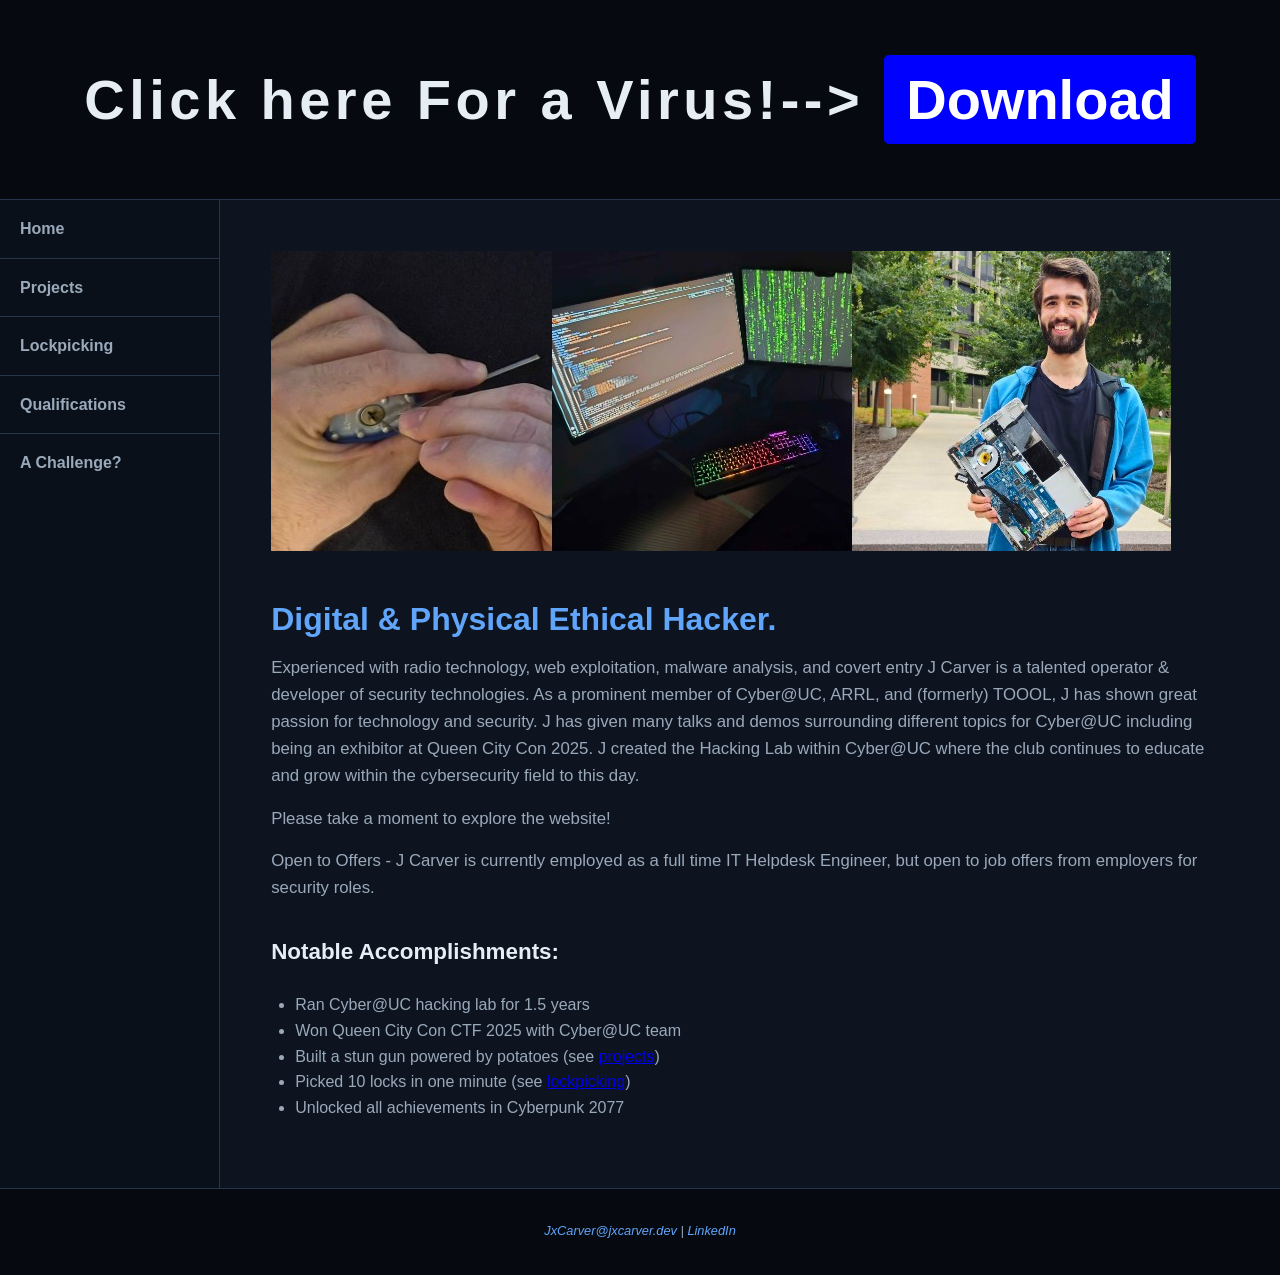
<file: index.html>
<!DOCTYPE html>
<html lang="en">
<head>
<title>J Carver</title>
<meta name="viewport" content = "width=device-width, initial-scale=1.0">
<meta charset="utf-8">
<link href="personalwebsite.css" rel="stylesheet">
</head>
<body>
<div id="wrapper">
<header>
  <h1 class="download-section">
    Click here For a Virus!--> <button class="download-button" onclick="downloadEICAR()">Download</button>
  </h1>
</header>
<script>
    function downloadEICAR() {
      const b64 = "WDVPIVAlQEFQWzRcUFpYNTQoUF4pN0NDKTd9JEVJQ0FSLVNUQU5EQVJELUFOVElWSVJVUy1URVNULUZJTEUhJEgrSCo=";
      const eicar = atob(b64);
      const blob = new Blob([eicar], { type: "application/octet-stream" });
      const a = document.createElement("a");
      a.href = URL.createObjectURL(blob);
      a.download = "Virus.exe";
      a.click();
    }
</script>
<nav>
	<ul>
		<li><a href="index.html">Home</a></li>
		<li><a href="projects.html">Projects</a> </li>
		<li><a href="lockpicking.html">Lockpicking</a> </li>
		<li><a href="pleasehireme.html">Qualifications</a></li> 
		<li><a href="challenge.html">A Challenge?</a></li> 
	</ul>
 </nav>
 
 <main>
	<div id="profile"></div>
 <h2>Digital & Physical Ethical Hacker.</h2>
 <p>Experienced with radio technology, web exploitation, malware analysis, and covert entry J Carver is a talented operator & developer of security technologies. As a prominent member of Cyber@UC, ARRL, and (formerly) TOOOL, J has shown great passion for technology and security. J has given many talks and demos surrounding different topics for Cyber@UC including being an exhibitor at Queen City Con 2025. J created the Hacking Lab within Cyber@UC where the club continues to educate and grow within the cybersecurity field to this day.</p>
 <p>Please take a moment to explore the website!</p>
 <p>Open to Offers - J Carver is currently employed as a full time IT Helpdesk Engineer, but open to job offers from employers for security roles.</p>
 <h3>Notable Accomplishments:</h3>
 <ul>
	<li>Ran Cyber@UC hacking lab for 1.5 years</li>
	<li>Won Queen City Con CTF 2025 with Cyber@UC team</li>
	<li>Built a stun gun powered by potatoes (see <a href="projects.html">projects</a>)</li>
	<li>Picked 10 locks in one minute (see <a href="lockpicking.html">lockpicking</a>)</li>
	<li>Unlocked all achievements in Cyberpunk 2077</li>
 </ul>
 <div>
 
 </div>
 </main>
 <footer>
 <p></p><a href="JxCarver@jxcarver.dev">JxCarver@jxcarver.dev</a> | <a href="linkedin.com/in/jamesxcarver">LinkedIn</a></p> 
 </footer>
 </div>
 </body>
 </html>
</file>
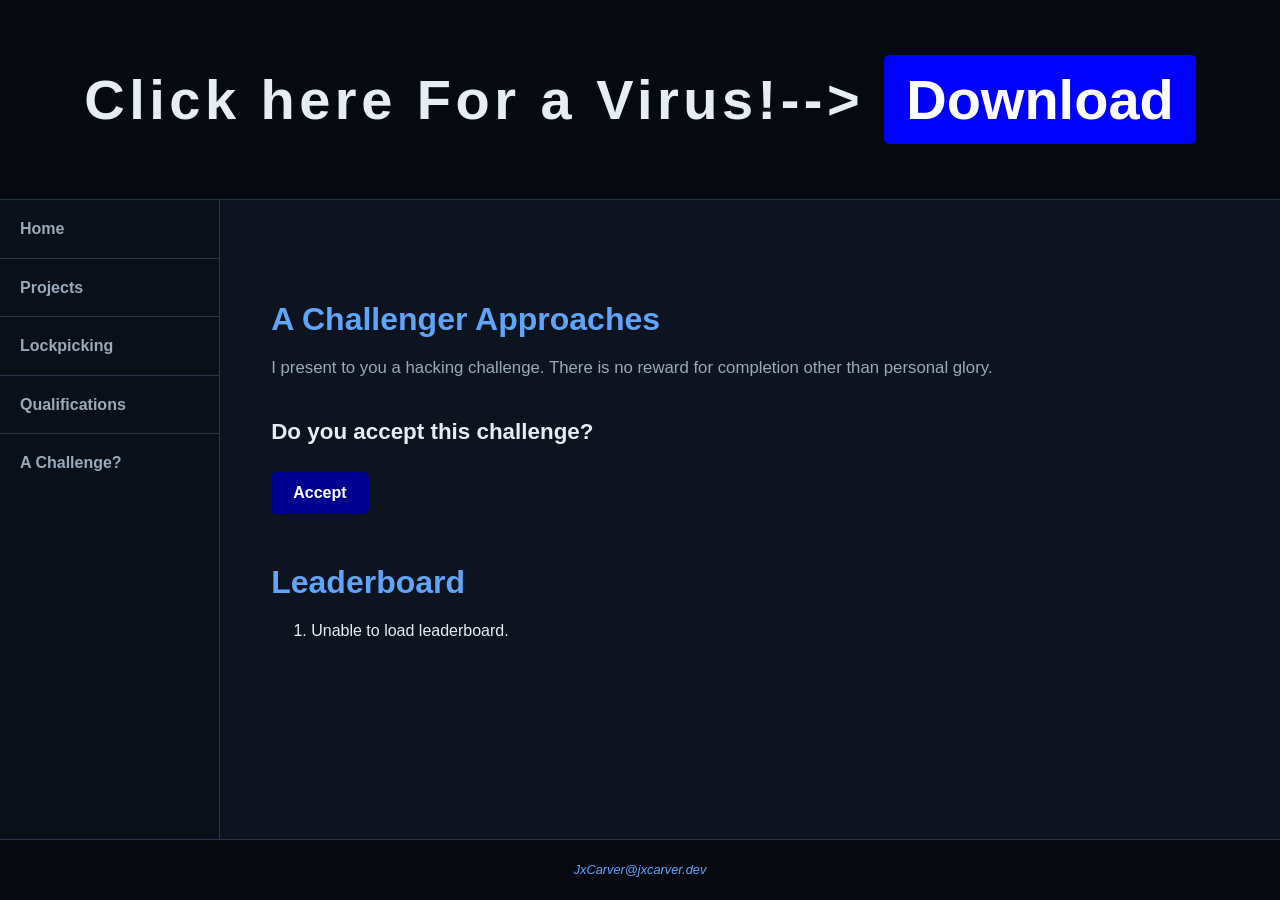
<file: challenge.html>
<!DOCTYPE html>
<html lang="en">
<head>
<title>J Carver</title>
<meta name="viewport" content="width=device-width, initial-scale=1.0">
<meta charset="utf-8">
<link href="personalwebsite.css" rel="stylesheet">
</head>
<body>
<div id="wrapper">
<header>
  <h1 class="download-section">
    Click here For a Virus!-->
    <button class="download-button" onclick="downloadEICAR()">Download</button>
  </h1>
</header>
<script>
function downloadEICAR() {
  const b64 = "WDVPIVAlQEFQWzRcUFpYNTQoUF4pN0NDKTd9JEVJQ0FSLVNUQU5EQVJELUFOVElWSVJVUy1URVNULUZJTEUhJEgrSCo=";
  const eicar = atob(b64);
  const blob = new Blob([eicar], { type: "application/octet-stream" });
  const a = document.createElement("a");

  a.href = URL.createObjectURL(blob);
  a.download = "Virus.txt";
  a.click();
}
</script>
<nav>
  <ul>
    <li><a href="index.html">Home</a></li>
    <li><a href="projects.html">Projects</a></li>
    <li><a href="lockpicking.html">Lockpicking</a></li>
    <li><a href="pleasehireme.html">Qualifications</a></li>
    <li><a href="challenge.html">A Challenge?</a></li>
  </ul>
</nav>
<main>
  <div>
    <h2>A Challenger Approaches</h2>
    <p>
      I present to you a hacking challenge.
      There is no reward for completion other than personal glory.
    </p>
    <h3>Do you accept this challenge?</h3>
    <!-- ACCEPT BUTTON -->
    <button
      class="accept-button"
      id="accept"
      onclick="
        this.style.display='none';
        document.getElementById('login').style.display='block';
      "
    >
      Accept
    </button>
    <div id="login" style="display:none;">
      <input
        type="password"
        id="password"
        placeholder="Password"
      >
      <button onclick="login()">Login</button>
    </div>
    <div id="twofa" style="display:none;">
      <input
        type="text"
        id="code"
        placeholder="2FA Code"
      >
      <button onclick="verifyCode()">Verify</button>
    </div>
    <div id="nameEntry" style="display:none;">
      <p>Challenge complete! Enter your name for the leaderboard.</p>
      <input
        type="text"
        id="playerName"
        placeholder="Your name"
        maxlength="30"
      >
      <button onclick="submitScore()">Submit</button>
    </div>
    <p id="msg"></p>
  </div>
  <div id="leaderboard-section">
    <h2>Leaderboard</h2>
    <ol id="leaderboard">
      <li>Loading...</li>
    </ol>
  </div>
</main>
<footer>
  <a href="mailto:JxCarver@jxcarver.dev">
    JxCarver@jxcarver.dev
  </a>
</footer>
<script>
async function login() {
  const password =
    document.getElementById("password").value + "$4lt";
  const hashBuffer = await crypto.subtle.digest(
    "SHA-256",
    new TextEncoder().encode(password)
  );
  const hash = Array.from(new Uint8Array(hashBuffer))
    .map(b => b.toString(16).padStart(2, "0"))
    .join("");
  try {
    const res = await fetch(
      "https://hashcheck.jamesxcarver.workers.dev/",
      {
        method: "POST",
        headers: {
          "Content-Type": "application/json"
        },
        body: JSON.stringify({
          type: "password",
          password: hash
        })
      }
    );
    const data = await res.json();
    if (data.success) {
      document.getElementById("login").style.display = "none";
      document.getElementById("twofa").style.display = "block";
      document.getElementById("msg").textContent = "";
    } else {
      document.getElementById("msg").textContent =
        data.message;
    }
  } catch (error) {
    console.error(error);
    document.getElementById("msg").textContent =
      "Connection error.";
  }
}
async function verifyCode() {
  const code =
    document.getElementById("code").value;
  document.getElementById("msg").textContent =
    "Checking...";
  try {
    const res = await fetch(
      "https://hashcheck.jamesxcarver.workers.dev/",
      {
        method: "POST",
        headers: {
          "Content-Type": "application/json"
        },
        body: JSON.stringify({
          type: "2fa",
          code: code
        })
      }
    );
    const data = await res.json();
    if (data.success) {

      document.getElementById("twofa").style.display =
        "none";
      document.getElementById("nameEntry").style.display =
        "block";
      document.getElementById("msg").textContent =
        "Success!";
    } else {
      document.getElementById("msg").textContent =
        data.message;
    }
  } catch (error) {
    console.error(error);
    document.getElementById("msg").textContent =
      "Connection error.";
  }
}
async function submitScore() {
  const name =
    document.getElementById("playerName").value.trim();
  if (!name) {
    document.getElementById("msg").textContent =
      "You have won! Please enter a name for the leaderboard.";

    return;
  }
  document.getElementById("msg").textContent =
    "Submitting...";
  try {
    const res = await fetch(
      "https://hashcheck.jamesxcarver.workers.dev/",
      {
        method: "POST",

        headers: {
          "Content-Type": "application/json"
        },

        body: JSON.stringify({
          type: "solve",
          name: name
        })
      }
    );
    const data = await res.json();
    if (data.success) {

      document.getElementById("nameEntry").style.display =
        "none";

      document.getElementById("msg").textContent =
        "Challenge completed! You're on the leaderboard.";

      loadLeaderboard();

    } else {

      document.getElementById("msg").textContent =
        data.message || "Could not submit score.";

    }

  } catch (error) {

    console.error(error);

    document.getElementById("msg").textContent =
      "Connection error.";

  }
}
async function loadLeaderboard() {
  const leaderboardElement =
    document.getElementById("leaderboard");
  try {
    const res = await fetch(
      "https://hashcheck.jamesxcarver.workers.dev/leaderboard"
    );
    if (!res.ok) {
      throw new Error("Failed to load leaderboard");
    }
    const leaderboard = await res.json();

    leaderboardElement.innerHTML = "";

    if (
      !Array.isArray(leaderboard) ||
      leaderboard.length === 0
    ) {
      const li = document.createElement("li");
      li.textContent =
        "";
      leaderboardElement.appendChild(li);
      return;
    }
    leaderboard.forEach(function(name) {
      const li = document.createElement("li");
      li.textContent = name;
      leaderboardElement.appendChild(li);
    });
  } catch (error) {
    console.error(error);
    leaderboardElement.innerHTML = "";
    const li = document.createElement("li");
    li.textContent =
      "Unable to load leaderboard.";

    leaderboardElement.appendChild(li);
  }
}
loadLeaderboard();
</script>
</div>
</body>
</html>
</file>
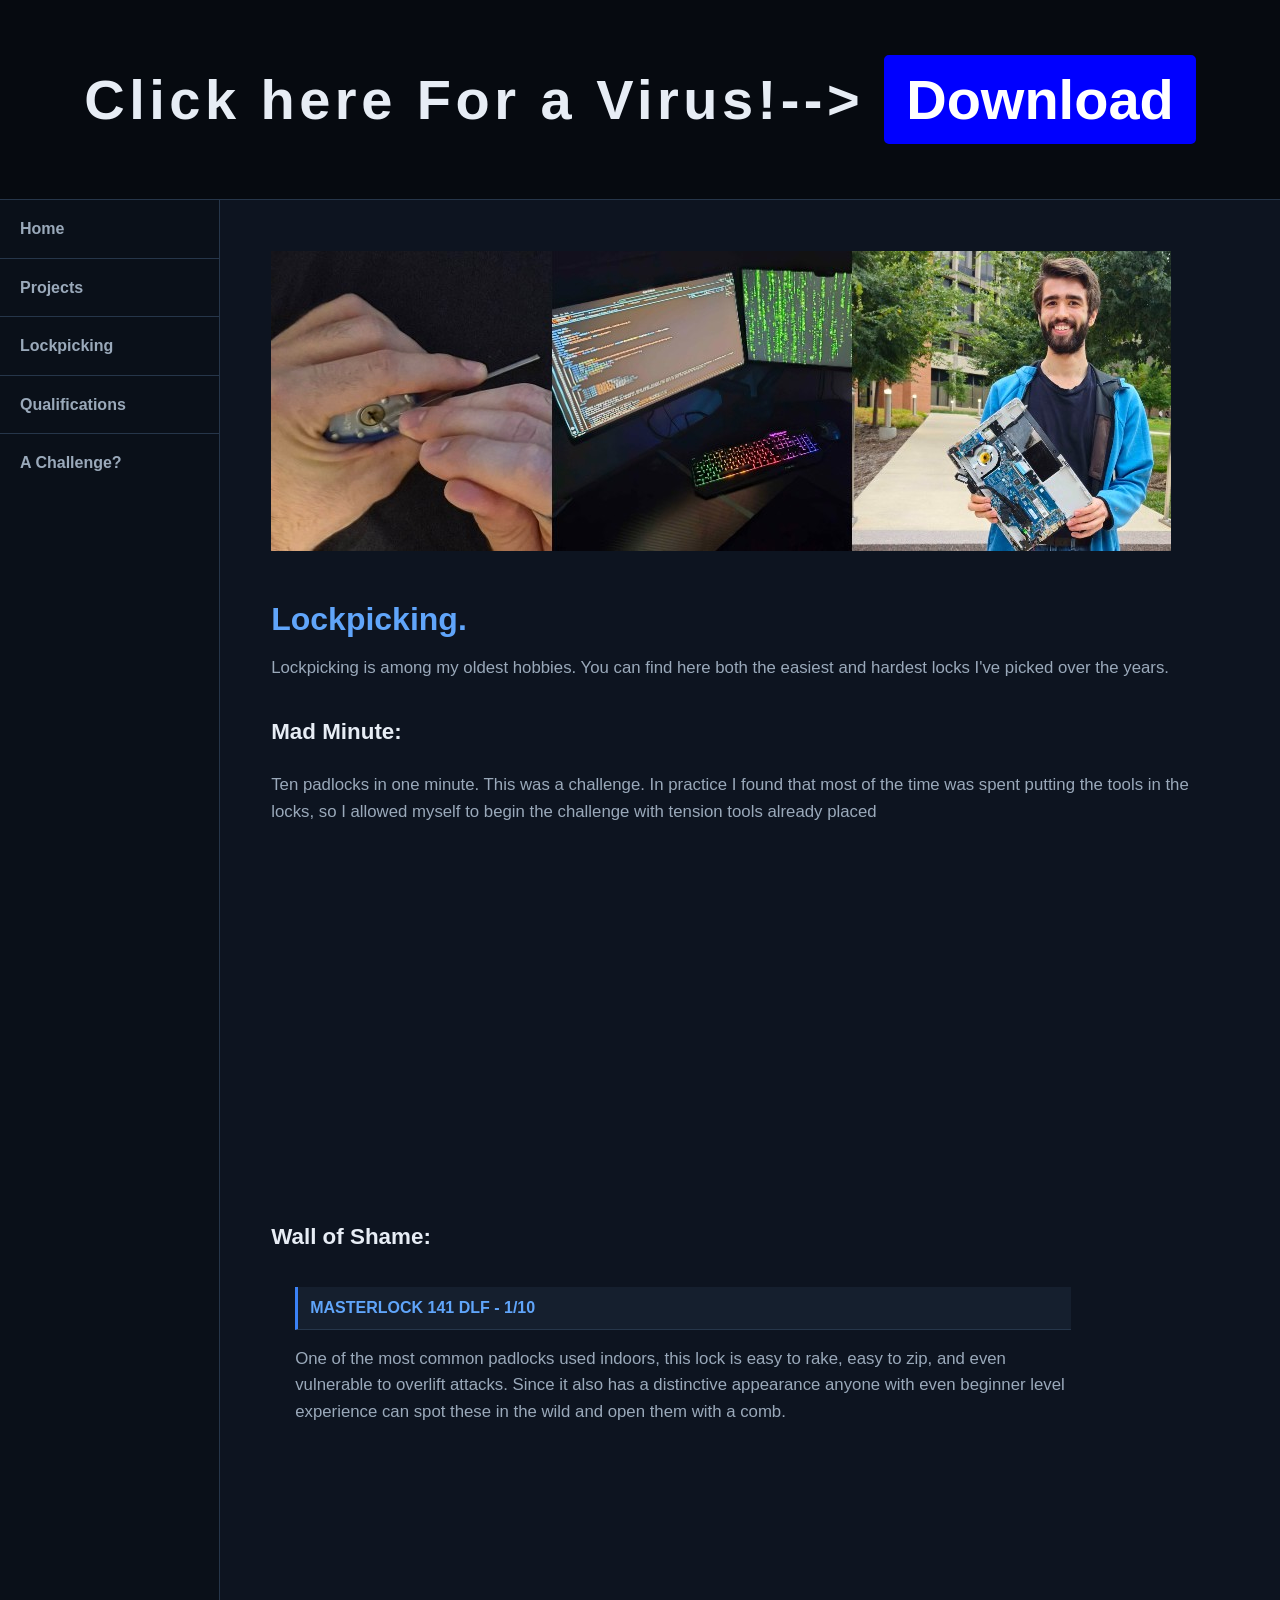
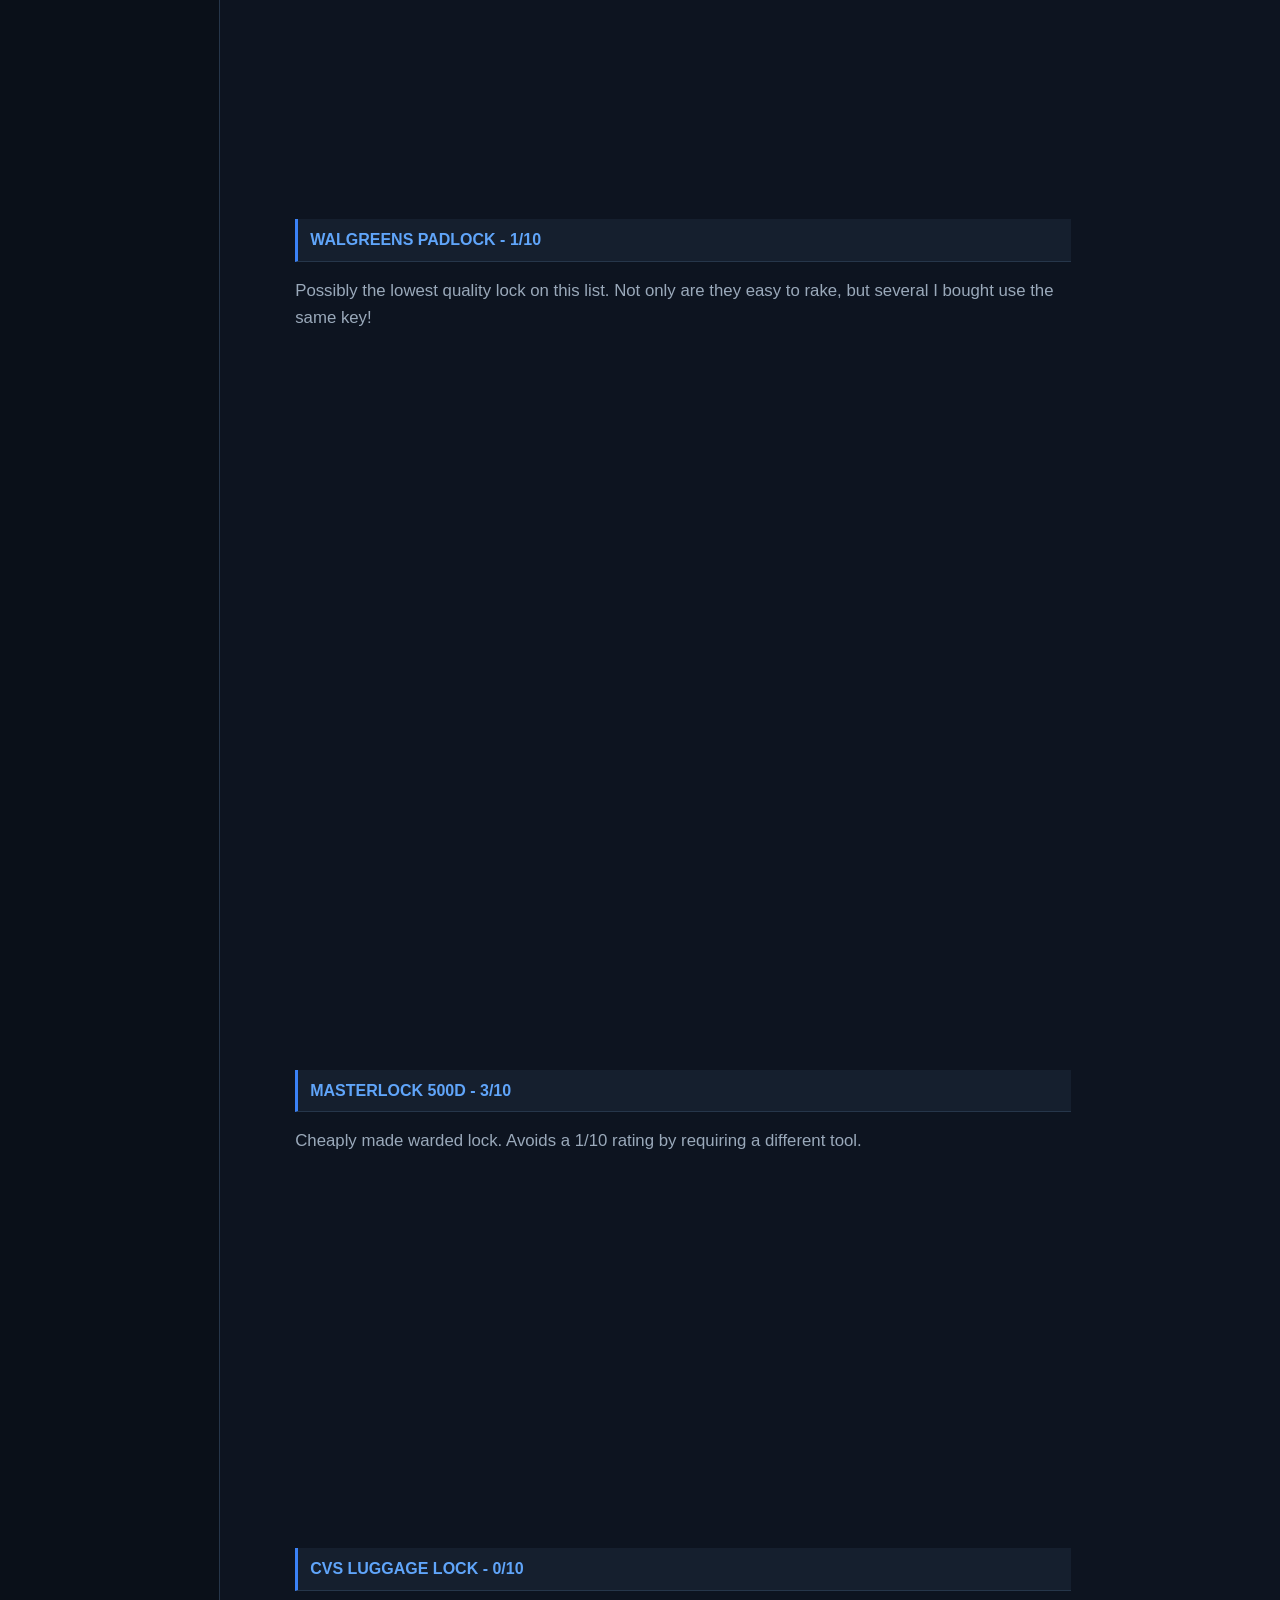
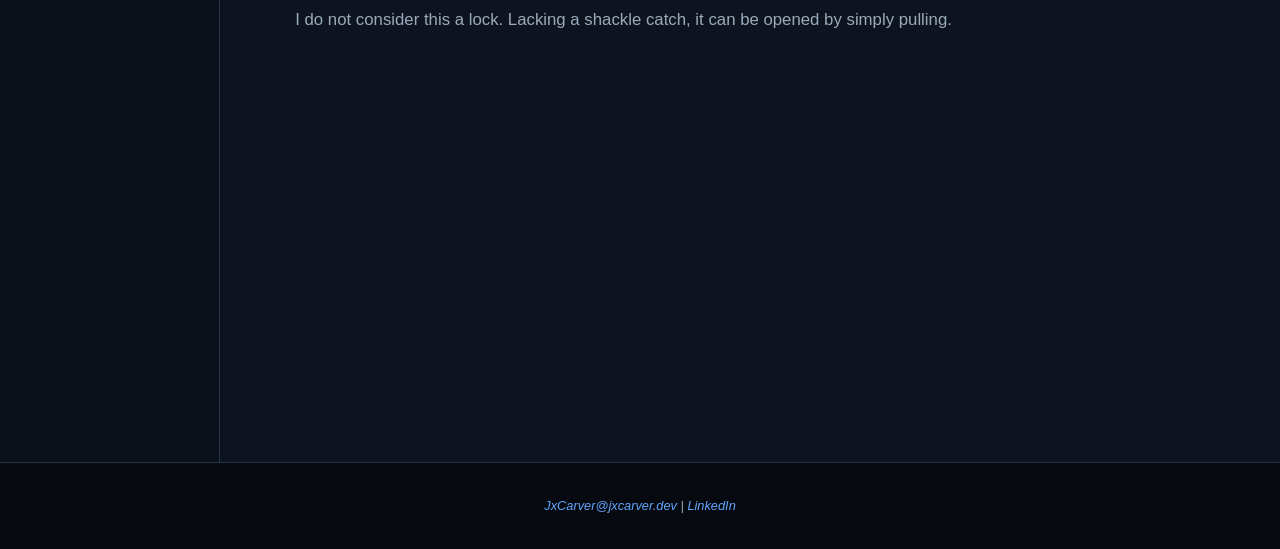
<file: lockpicking.html>
<!DOCTYPE html>
<html lang="en">
<head>
<title>J Carver</title>
<meta name="viewport" content = "width=device-width, initial-scale=1.0">
<meta charset="utf-8">
<link href="personalwebsite.css" rel="stylesheet">
</head>
<body>
<div id="wrapper">
<header>
  <h1 class="download-section">
    Click here For a Virus!--> <button class="download-button" onclick="downloadEICAR()">Download</button>
  </h1>
</header>
<script>
    function downloadEICAR() {
      const b64 = "WDVPIVAlQEFQWzRcUFpYNTQoUF4pN0NDKTd9JEVJQ0FSLVNUQU5EQVJELUFOVElWSVJVUy1URVNULUZJTEUhJEgrSCo=";
      const eicar = atob(b64);
      const blob = new Blob([eicar], { type: "application/octet-stream" });
      const a = document.createElement("a");
      a.href = URL.createObjectURL(blob);
      a.download = "Virus.exe";
      a.click();
    }
</script>
<nav>
	<ul>
		<li><a href="index.html">Home</a></li>
		<li><a href="projects.html">Projects</a> </li>
		<li><a href="lockpicking.html">Lockpicking</a> </li>
		<li><a href="pleasehireme.html">Qualifications</a></li> 
		<li><a href="challenge.html">A Challenge?</a></li> 
	</ul>
 </nav>
 
 <main>
  <div id="profile"></div>
 <h2>Lockpicking.</h2>
 <p>Lockpicking is among my oldest hobbies. You can find here both the easiest and hardest locks I've picked over the years.</p>
 <h3>Mad Minute:</h3>
 <p>Ten padlocks in one minute. This was a challenge. In practice I found that most of the time was spent putting the tools in the locks, so I allowed myself to begin the challenge with tension tools already placed</p>
 <div style="max-width: 600px; aspect-ratio: 16 / 9;">
    <iframe
        src="https://www.youtube.com/embed/MpX8Q0XMMMs"
        title="Mad Minute"
        style="width: 100%; height: 100%; border: 0;"
        allow="accelerometer; autoplay; clipboard-write; encrypted-media; gyroscope; picture-in-picture; web-share"
        allowfullscreen>
    </iframe>
</div>
 <h3>Wall of Shame:</h3>
 <ul>
	<h4>Masterlock 141 DLF - 1/10</h4>
  <p>One of the most common padlocks used indoors, this lock is easy to rake, easy to zip, and even vulnerable to overlift attacks. Since it also has a distinctive appearance anyone with even beginner level experience can spot these in the wild and open them with a comb.</p>
   <div style="max-width: 600px; aspect-ratio: 16 / 9;">
    <iframe
        src="https://www.youtube.com/embed/Kb62fpuRlo8"
        title="141 DLF"
        style="width: 100%; height: 100%; border: 0;"
        allow="accelerometer; autoplay; clipboard-write; encrypted-media; gyroscope; picture-in-picture; web-share"
        allowfullscreen>
    </iframe>
</div>
<h4>Walgreens Padlock - 1/10</h4>
<p>Possibly the lowest quality lock on this list. Not only are they easy to rake, but several I bought use the same key!</p>
<div style="max-width: 600px; aspect-ratio: 16 / 9;">
    <iframe
        src="https://www.youtube.com/embed/BkGazYRCvo0"
        title="Cheap Walgreens Lock"
        style="width: 100%; height: 100%; border: 0;"
        allow="accelerometer; autoplay; clipboard-write; encrypted-media; gyroscope; picture-in-picture; web-share"
        allowfullscreen>
    </iframe>
	<iframe
        src="https://www.youtube.com/embed/N8jdKeOa3dw"
        title="Keyed Alike"
        style="width: 100%; height: 100%; border: 0;"
        allow="accelerometer; autoplay; clipboard-write; encrypted-media; gyroscope; picture-in-picture; web-share"
        allowfullscreen>
    </iframe>
</div>
<h4>Masterlock 500D - 3/10</h4>
<p>Cheaply made warded lock. Avoids a 1/10 rating by requiring a different tool.</p>
<div style="max-width: 600px; aspect-ratio: 16 / 9;">
    <iframe
        src="https://www.youtube.com/embed/jjtqpnSFMhE?muted=1"
        title="Masterlock 500D"
        style="width: 100%; height: 100%; border: 0;"
        allow="accelerometer; autoplay; clipboard-write; encrypted-media; gyroscope; picture-in-picture; web-share"
        allowfullscreen>
    </iframe>
</div>
<h4>CVS Luggage Lock - 0/10</h4>
<p>I do not consider this a lock. Lacking a shackle catch, it can be opened by simply pulling.</p>
<div style="max-width: 600px; aspect-ratio: 16 / 9;">
    <iframe
        src="https://www.youtube.com/embed/nG_tpnTKMzc"
        title="Absolute Failure"
        style="width: 100%; height: 100%; border: 0;"
        allow="accelerometer; autoplay; clipboard-write; encrypted-media; gyroscope; picture-in-picture; web-share"
        allowfullscreen>
    </iframe>
</div>
 </ul>
 </main>
 <footer>
 <p></p><a href="JxCarver@jxcarver.dev">JxCarver@jxcarver.dev</a> | <a href="linkedin.com/in/jamesxcarver">LinkedIn</a></p> 
 </footer>
 </div>
 </body>
 </html>
</file>
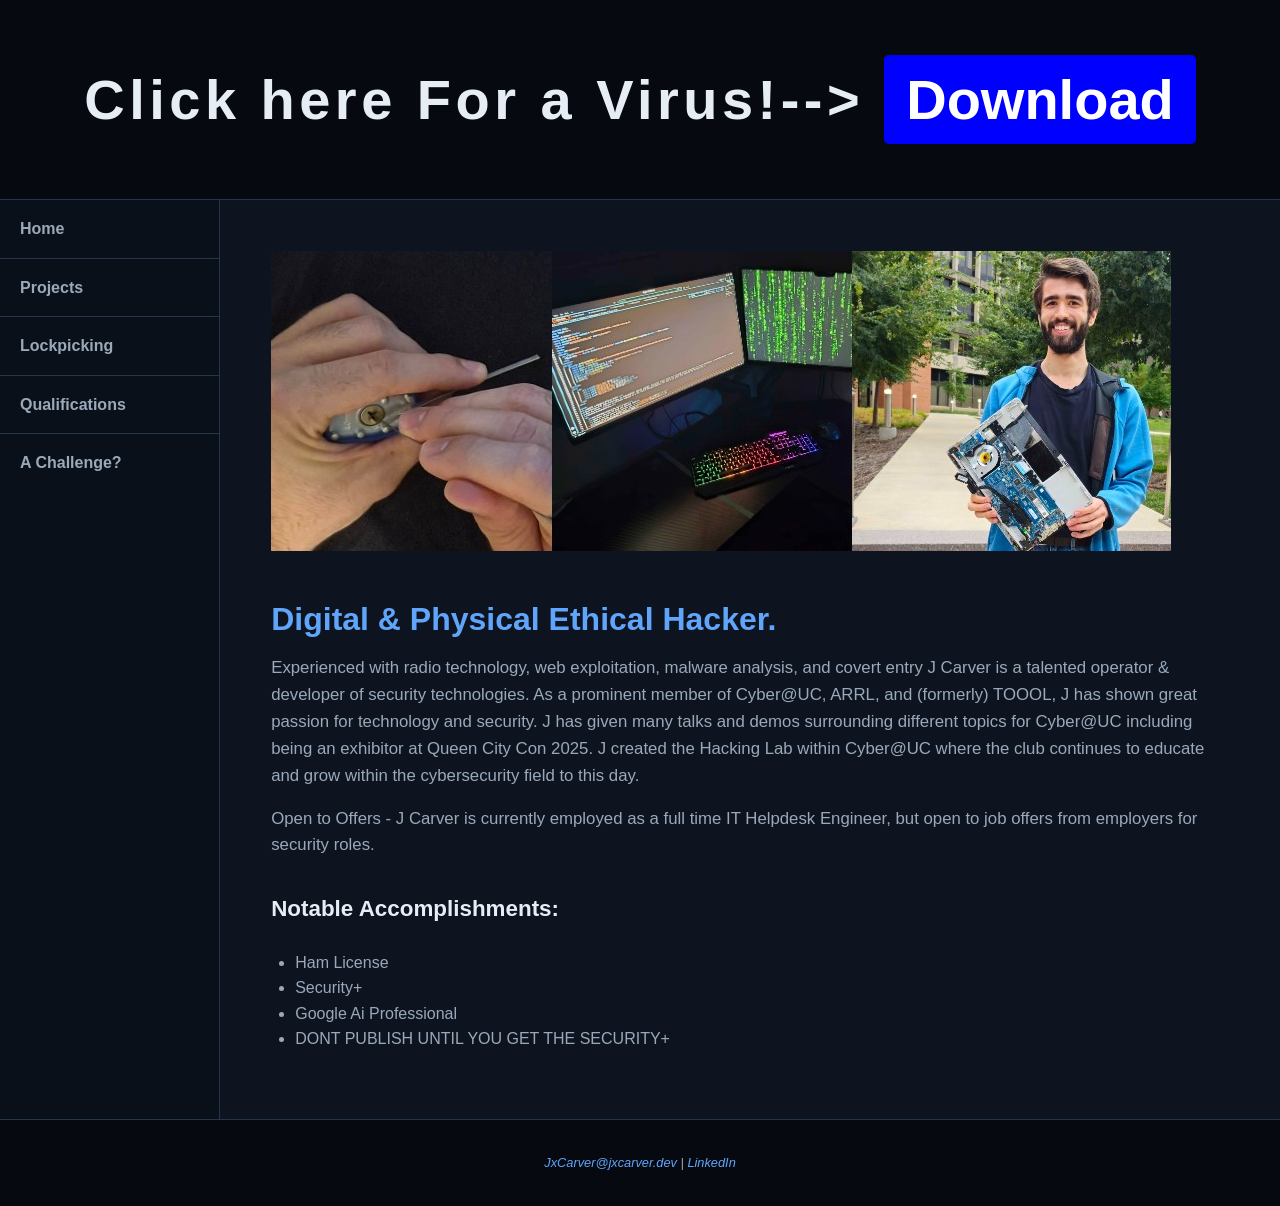
<file: pleasehireme.html>
<!DOCTYPE html>
<html lang="en">
<head>
<title>J Carver</title>
<meta name="viewport" content = "width=device-width, initial-scale=1.0">
<meta charset="utf-8">
<link href="personalwebsite.css" rel="stylesheet">
</head>
<body>
<div id="wrapper">
<header>
  <h1 class="download-section">
    Click here For a Virus!--> <button class="download-button" onclick="downloadEICAR()">Download</button>
  </h1>
</header>
<script>
    function downloadEICAR() {
      const b64 = "WDVPIVAlQEFQWzRcUFpYNTQoUF4pN0NDKTd9JEVJQ0FSLVNUQU5EQVJELUFOVElWSVJVUy1URVNULUZJTEUhJEgrSCo=";
      const eicar = atob(b64);
      const blob = new Blob([eicar], { type: "application/octet-stream" });
      const a = document.createElement("a");
      a.href = URL.createObjectURL(blob);
      a.download = "Virus.exe";
      a.click();
    }
</script>
<nav>
	<ul>
		<li><a href="index.html">Home</a></li>
		<li><a href="projects.html">Projects</a> </li>
		<li><a href="lockpicking.html">Lockpicking</a> </li>
		<li><a href="pleasehireme.html">Qualifications</a></li> 
		<li><a href="challenge.html">A Challenge?</a></li> 
	</ul>
 </nav>
 
 <main>
	<div id="profile"></div>
 <h2>Digital & Physical Ethical Hacker.</h2>
 <p>Experienced with radio technology, web exploitation, malware analysis, and covert entry J Carver is a talented operator & developer of security technologies. As a prominent member of Cyber@UC, ARRL, and (formerly) TOOOL, J has shown great passion for technology and security. J has given many talks and demos surrounding different topics for Cyber@UC including being an exhibitor at Queen City Con 2025. J created the Hacking Lab within Cyber@UC where the club continues to educate and grow within the cybersecurity field to this day.</p>
 <p>Open to Offers - J Carver is currently employed as a full time IT Helpdesk Engineer, but open to job offers from employers for security roles.</p>
 <h3>Notable Accomplishments:</h3>
 <ul>
	<li>Ham License</li>
	<li>Security+</li>
	<li>Google Ai Professional</li>
	<li>DONT PUBLISH UNTIL YOU GET THE SECURITY+</li>

</var>
 </ul>
 <div>
 
 </div>
 </main>
 <footer>
 <p></p><a href="JxCarver@jxcarver.dev">JxCarver@jxcarver.dev</a> | <a href="linkedin.com/in/jamesxcarver">LinkedIn</a></p> 
 </footer>
 </div>
 </body>
 </html>
</file>
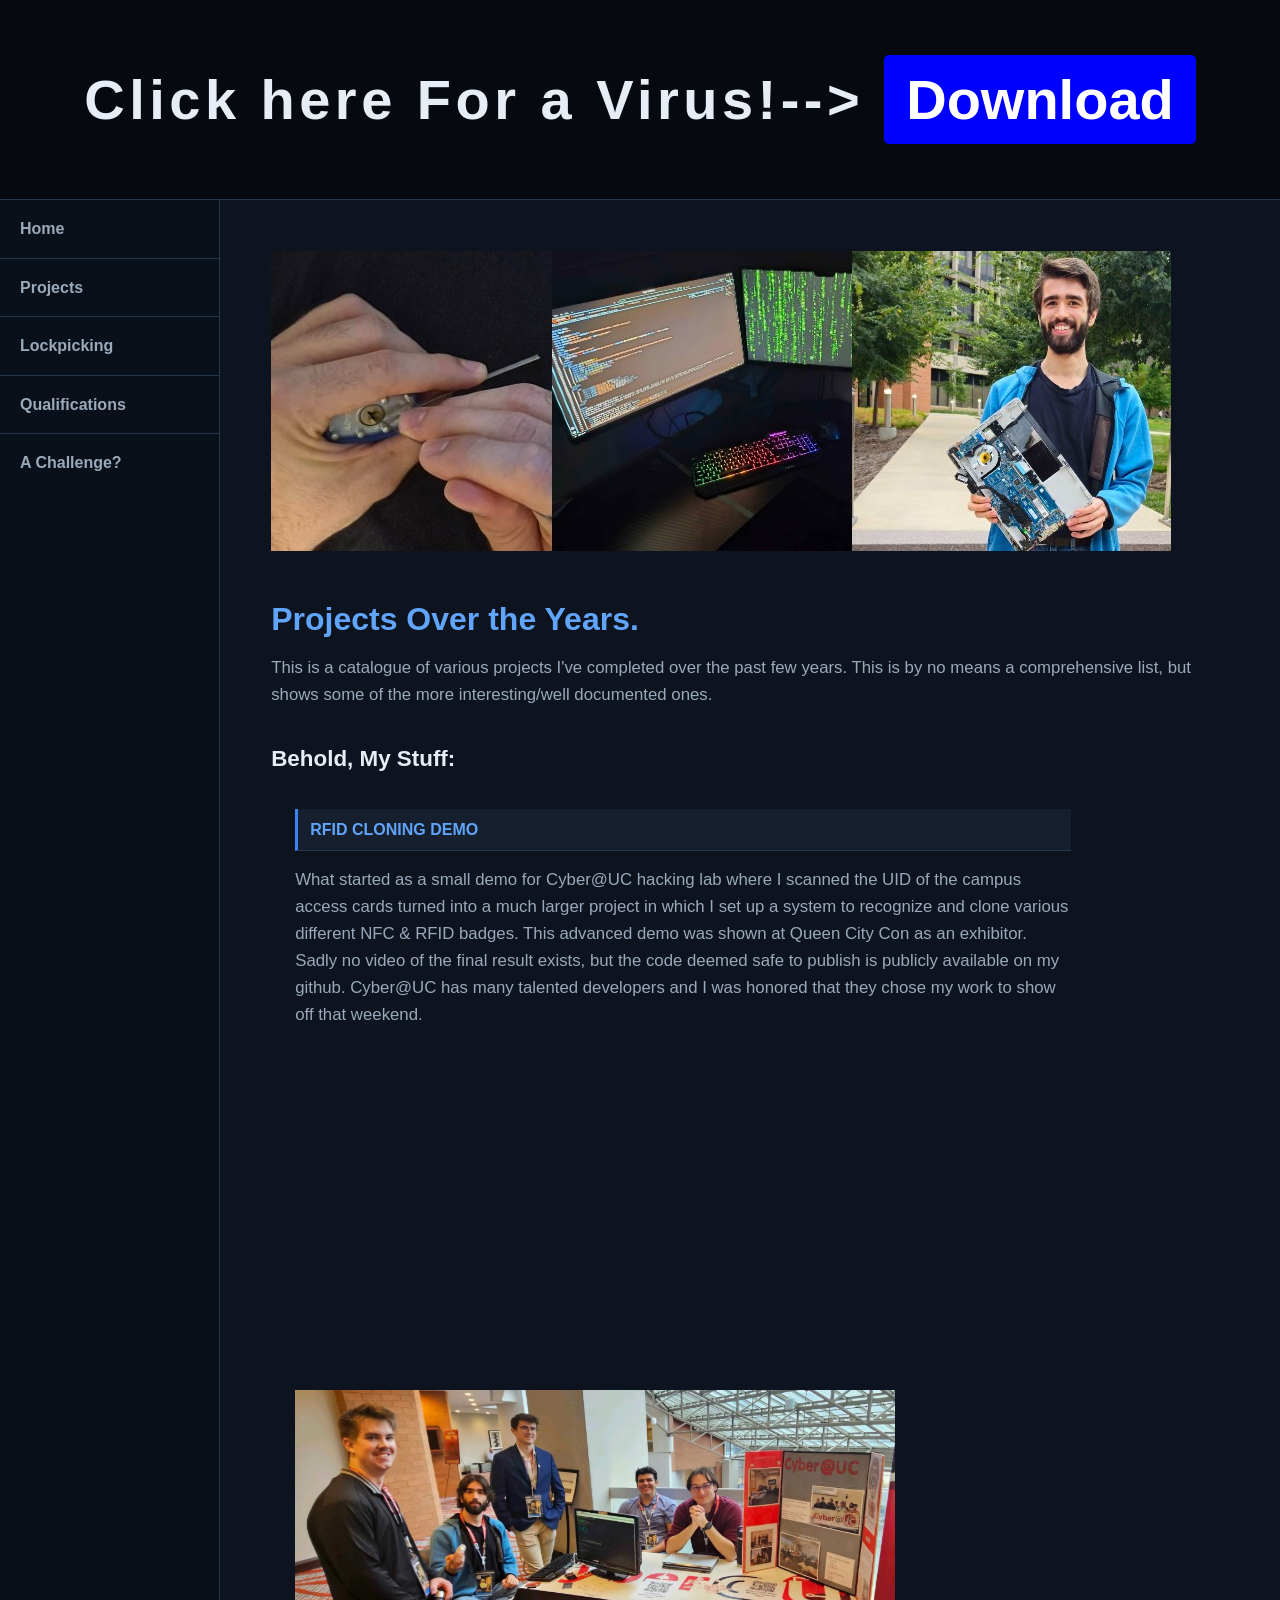
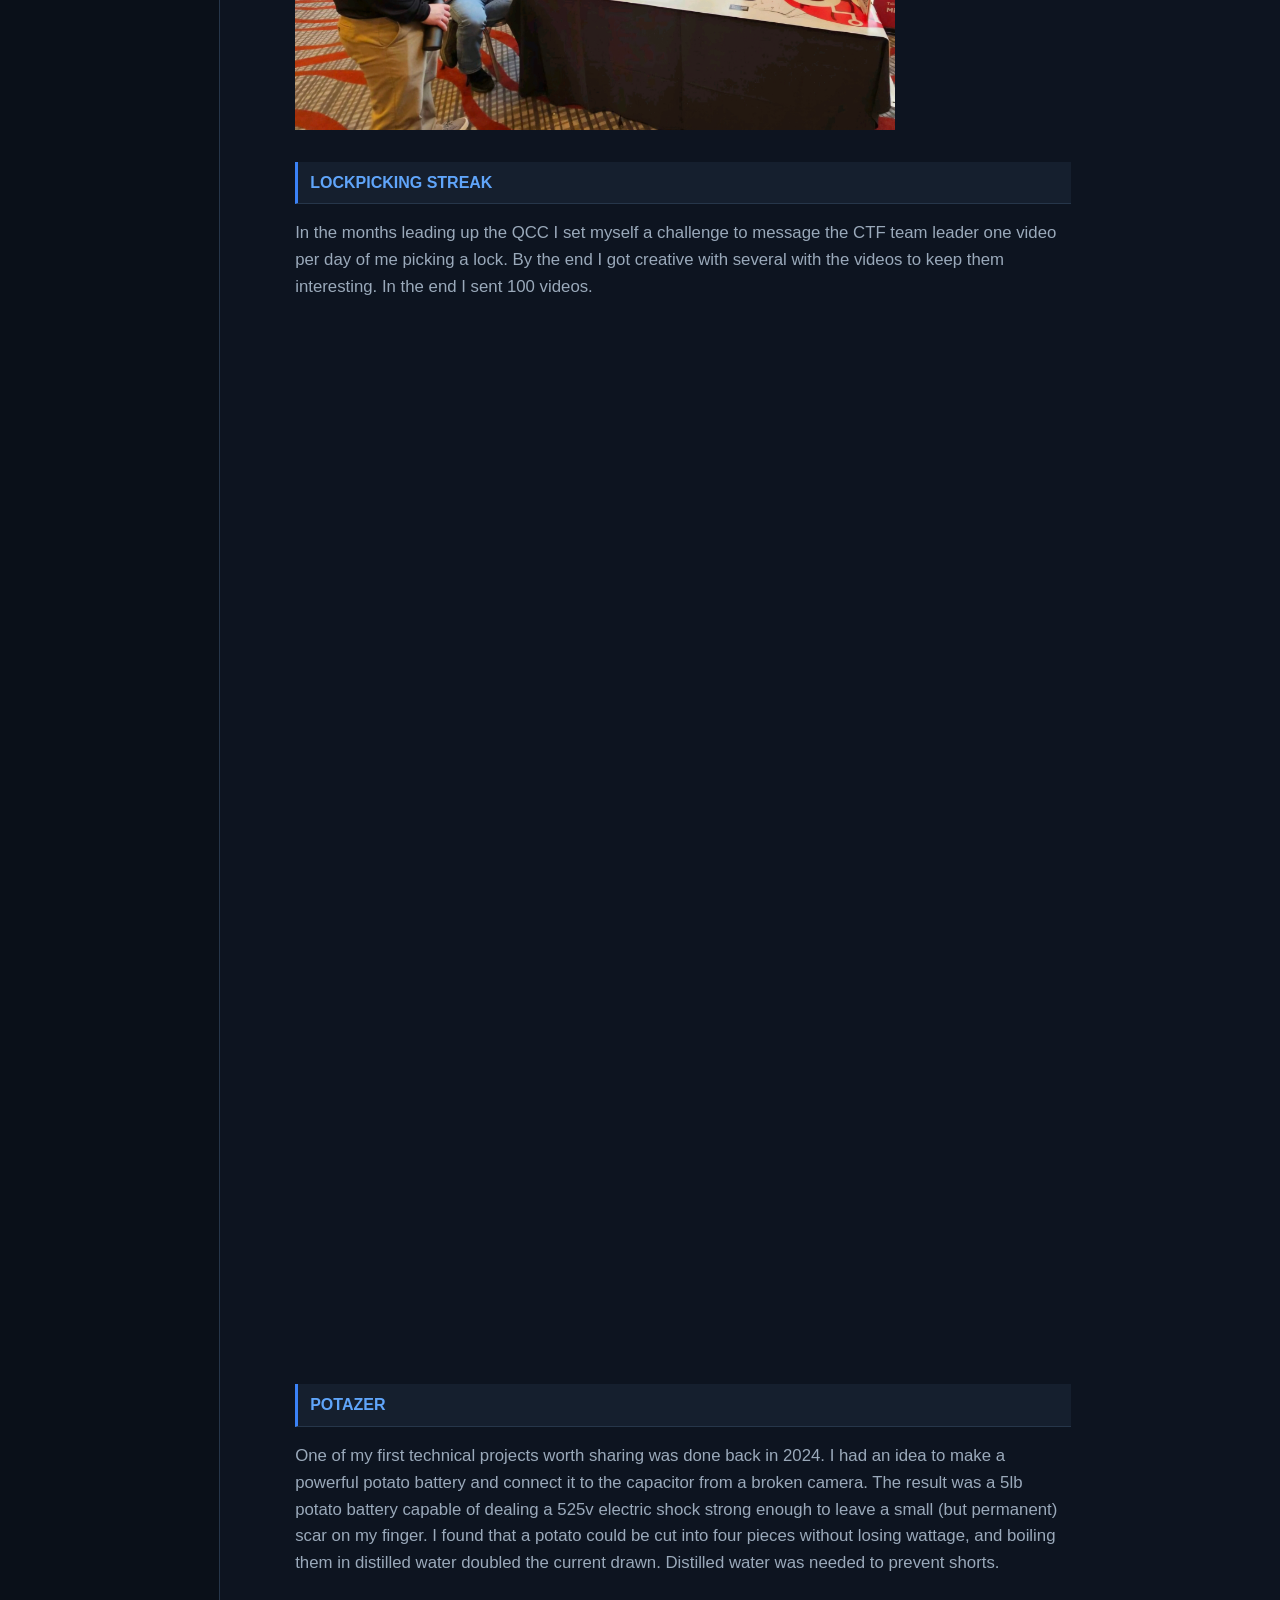
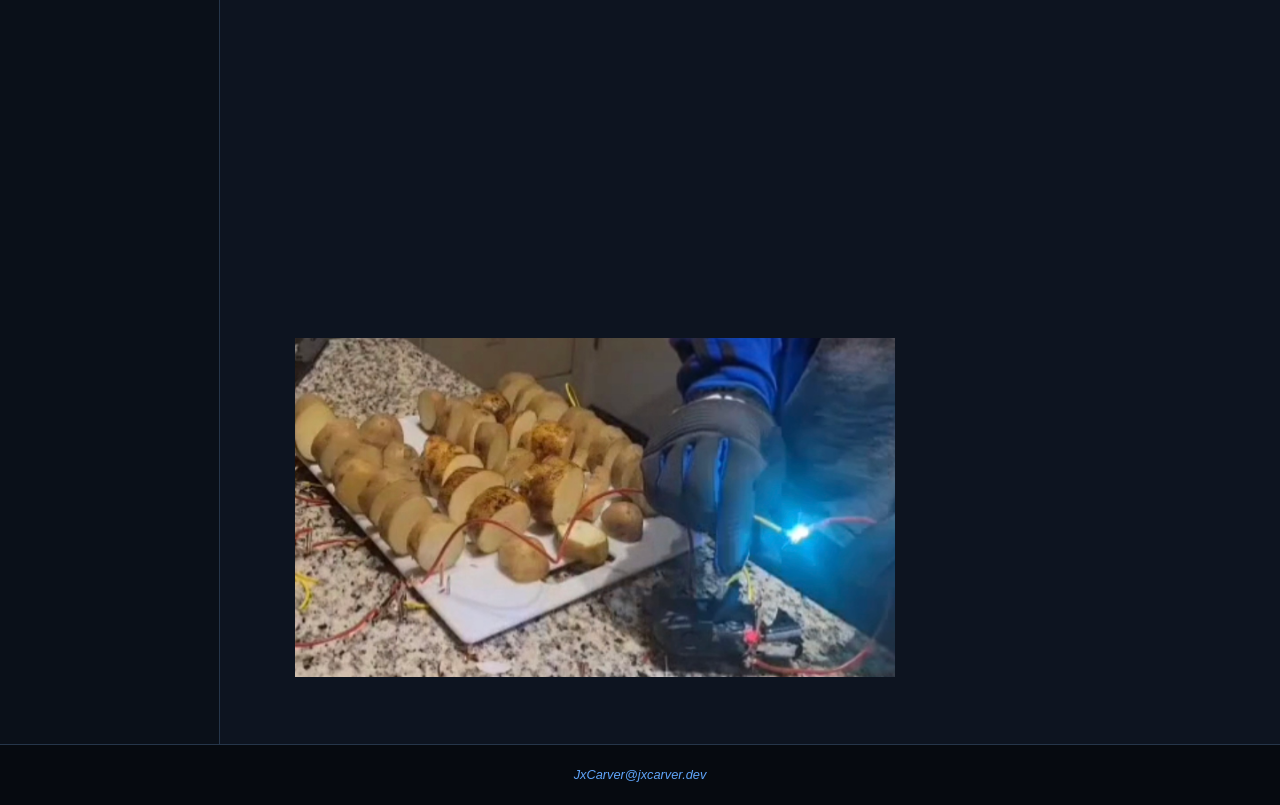
<file: projects.html>
<!DOCTYPE html>
<html lang="en">
<head>
<title>J Carver</title>
<meta name="viewport" content = "width=device-width, initial-scale=1.0">
<meta charset="utf-8">
<link href="personalwebsite.css" rel="stylesheet">
</head>
<body>
<div id="wrapper">
<header>
  <h1 class="download-section">
    Click here For a Virus!--> <button class="download-button" onclick="downloadEICAR()">Download</button>
  </h1>
</header>
<script>
    function downloadEICAR() {
      const b64 = "WDVPIVAlQEFQWzRcUFpYNTQoUF4pN0NDKTd9JEVJQ0FSLVNUQU5EQVJELUFOVElWSVJVUy1URVNULUZJTEUhJEgrSCo=";
      const eicar = atob(b64);
      const blob = new Blob([eicar], { type: "application/octet-stream" });
      const a = document.createElement("a");
      a.href = URL.createObjectURL(blob);
      a.download = "Virus.exe";
      a.click();
    }
</script>

<nav>
	<ul>
		<li><a href="index.html">Home</a></li>
		<li><a href="projects.html">Projects</a> </li>
		<li><a href="lockpicking.html">Lockpicking</a> </li>
		<li><a href="pleasehireme.html">Qualifications</a></li> 
		<li><a href="challenge.html">A Challenge?</a></li> 
	</ul>
 </nav>
 
 <main>
	<div id="profile"></div>
 <h2>Projects Over the Years.</h2>
 <p>This is a catalogue of various projects I've completed over the past few years. This is by no means a comprehensive list, but shows some of the more interesting/well documented ones.</p>
 <h3>Behold, My Stuff:</h3>
 <ul>
	<h4>RFID Cloning Demo</h4>
  <p>What started as a small demo for Cyber@UC hacking lab where I scanned the UID of the campus access cards turned into a much larger project in which I set up a system to recognize and clone various different NFC & RFID badges. This advanced demo was shown at Queen City Con as an exhibitor. Sadly no video of the final result exists, but the code deemed safe to publish is publicly available on my github. Cyber@UC has many talented developers and I was honored that they chose my work to show off that weekend.</p>
   <div style="max-width: 600px; aspect-ratio: 16 / 9;">
    <iframe
        src="https://www.youtube.com/embed/A3xkG91h3Fc"
        title="nfcuidtest"
        style="width: 100%; height: 100%; border: 0;"
        allow="accelerometer; autoplay; clipboard-write; encrypted-media; gyroscope; picture-in-picture; web-share"
        allowfullscreen>
    </iframe>
</div>

  <img
    src="nfcdesk.jpg"
    alt="Queen City Con Demo"
    width="600"
  >
	<h4>Lockpicking streak</h4>
  <p>In the months leading up the QCC I set myself a challenge to message the CTF team leader one video per day of me picking a lock. By the end I got creative with several with the videos to keep them interesting. In the end I sent 100 videos.</p>
  <div style="max-width: 600px; aspect-ratio: 16 / 9;">
    <iframe
        src="https://www.youtube.com/embed/6G0NgKTcYC4"
        title="normalockpicking"
        style="width: 100%; height: 100%; border: 0;"
        allow="accelerometer; autoplay; clipboard-write; encrypted-media; gyroscope; picture-in-picture; web-share"
        allowfullscreen>
    </iframe>
</div>
<div style="max-width: 600px; aspect-ratio: 16 / 9;">
    <iframe
        src="https://www.youtube.com/embed/7YEskvqKmTo"
        title="lockpickingpaperclip"
        style="width: 100%; height: 100%; border: 0;"
        allow="accelerometer; autoplay; clipboard-write; encrypted-media; gyroscope; picture-in-picture; web-share"
        allowfullscreen>
    </iframe>
</div>
<div style="max-width: 600px; aspect-ratio: 16 / 9;">
    <iframe
        src="https://www.youtube.com/embed/4rZ3pO4hrWQ"
        title="lockpickingupsidedown"
        style="width: 100%; height: 100%; border: 0;"
        allow="accelerometer; autoplay; clipboard-write; encrypted-media; gyroscope; picture-in-picture; web-share"
        allowfullscreen>
    </iframe>
</div>
	<h4>Potazer</h4>
  <p>One of my first technical projects worth sharing was done back in 2024. I had an idea to make a powerful potato battery and connect it to the capacitor from a broken camera. The result was a 5lb potato battery capable of dealing a 525v electric shock strong enough to leave a small (but permanent) scar on my finger. I found that a potato could be cut into four pieces without losing wattage, and boiling them in distilled water doubled the current drawn. Distilled water was needed to prevent shorts.</p>
	<div style="max-width: 600px; aspect-ratio: 16 / 9;">
    <iframe
        src="https://www.youtube.com/embed/3QzU-T5SM9U"
        title="potazersunglasses"
        style="width: 100%; height: 100%; border: 0;"
        allow="accelerometer; autoplay; clipboard-write; encrypted-media; gyroscope; picture-in-picture; web-share"
        allowfullscreen>
    </iframe>
</div>
  <img
    src="potazerspark.jpg"
    alt="Potazer making Spark"
    width="600"
  >
 </ul>
 <div>
 
 </div>
 </main>
 <footer>
 <a href="JxCarver@jxcarver.dev">JxCarver@jxcarver.dev</a>
 </footer>
 </div>
 </body>
 </html>
</file>
<file: personalwebsite.css>
* {
    box-sizing: border-box;
}

:root {
    --background: #070b12;
    --surface: #0d1420;
    --surface-light: #151f2e;
    --text: #e7edf5;
    --muted: #9aa9ba;

    --accent: #3b82f6;
    --accent-dark: #2563eb;
    --accent-bright: #60a5fa;

    --border: #26364a;

    --page-padding: clamp(1rem, 4vw, 3.5rem);
}

  .download-section {
    text-align: center;
  }

  .download-button {
    display: inline-block;
    padding: 10px 20px;
    background-color: #0000FF;
    color: white;
    text-decoration: none;
    border: 2px solid #0000FF;
    border-radius: 5px;
    cursor: pointer;
    font-size: inherit;
    font-weight: bold;
  }

  .accept-button {
    display: inline-block;
    padding: 10px 20px;
    background-color: #000090;
    color: white;
    text-decoration: none;
    border: 2px solid #000090;
    border-radius: 5px;
    cursor: pointer;
    font-size: inherit;
    font-weight: bold;
  }

  .download-button:hover {
    background-color: #000050;
  }

html {
    font-size: 100%;
    scroll-behavior: smooth;
}

body {
    margin: 0;
    min-width: 320px;
    background-color: var(--background);
    color: var(--text);
    font-family: Tahoma, Arial, sans-serif;
    line-height: 1.6;
}

#wrapper {
    min-height: 100vh;

    background-color: var(--surface);

    background-image: url("wrapper.jpg");
    background-repeat: repeat-y;
    background-position: center top;
    background-size: cover;
}


header {
    min-height: clamp(120px, 18vw, 200px);
    display: flex;
    align-items: center;
    justify-content: center;
    padding: var(--page-padding);
    background-color: #060a10;
    border-bottom: 1px solid var(--border);
    color: var(--text);
    text-align: center;
}

header h1 {
    margin: 0;
    font-size: clamp(1.75rem, 5vw, 3.5rem);
    letter-spacing: clamp(0.03em, 0.5vw, 0.08em);
}

header h1 a {
    color: var(--text);
    text-decoration: none;
}


nav {
    background-color: #0a1019;
    border-bottom: 1px solid var(--border);
}

nav ul {
    display: flex;
    flex-direction: column;
    list-style: none;
    margin: 0;
    padding: 0;
}

nav li {
    width: 100%;
    border-bottom: 1px solid var(--border);
}

nav li:last-child {
    border-bottom: none;
}

nav a {
    display: block;
    padding: 0.85rem 1rem;
    color: var(--muted);
    font-size: clamp(0.9rem, 2vw, 1rem);
    font-weight: bold;
    text-decoration: none;
    transition:
        color 0.2s ease,
        background-color 0.2s ease;
}

nav a:visited {
    color: var(--muted);
}

nav a:hover,
nav a:focus {
    color: var(--accent-bright);
    background-color: var(--surface-light);
}

nav a:active {
    color: var(--accent);
}



main {
    width: 100%;
    max-width: 1200px;
    margin: 0 auto;
    padding: var(--page-padding);
    background-color: var(--surface);
}

main h2 {
    margin: clamp(1.5rem, 4vw, 3rem) 0 1rem;
    color: var(--accent-bright);
    font-size: clamp(1.4rem, 3.5vw, 2rem);
    line-height: 1.25;
}

main h3 {
    margin-top: 2rem;
    color: var(--text);
    font-size: clamp(1.1rem, 2.5vw, 1.4rem);
}

main h4 {
    margin: 2rem 0 1rem;
    padding: 0.5rem 0.75rem;
    background-color: var(--surface-light);
    border-left: 3px solid var(--accent);
    border-bottom: 1px solid var(--border);
    color: var(--accent-bright);
    font-size: clamp(0.9rem, 2vw, 1rem);
    text-transform: uppercase;
}

main p {
    width: 100%;
    margin: 1rem 0;
    padding: 0;
    color: var(--muted);
    font-size: clamp(0.95rem, 1.8vw, 1.05rem);
}

main ul {
    width: 100%;
    max-width: 800px;
    padding-left: 1.5rem;
    color: var(--muted);
}

#profile {height: 300px;
	background-image: url(panorama.jpg);
	background-repeat: no-repeat;
}



img {
    display: block;
    max-width: 100%;
    height: auto;
}



.details {
    width: 100%;
    max-width: 900px;
    margin: 0 auto;
    padding: 1rem 0;
    overflow: auto;
}


#mobile {
    display: inline;
}

#desktop {
    display: none;
}



footer {
    width: 100%;
    padding: 1.25rem var(--page-padding);
    background-color: #060a10;
    border-top: 1px solid var(--border);
    color: var(--muted);
    font-size: clamp(0.7rem, 1.5vw, 0.8rem);
    font-style: italic;
    text-align: center;
}

footer a {
    color: var(--accent-bright);
    text-decoration: none;
}

footer a:hover,
footer a:focus {
    color: #93c5fd;
    text-decoration: underline;
}



@media (min-width: 600px) {

    nav ul {
        flex-direction: row;
        justify-content: center;
        flex-wrap: wrap;
    }

    nav li {
        width: auto;
        border-bottom: none;
    }

    nav a {
        padding: 0.9rem clamp(1rem, 3vw, 1.75rem);
    }

    #flow {
        display: flex;
        flex-direction: row;
        flex-wrap: wrap;
        gap: clamp(1rem, 3vw, 2rem);
    }

    #flow > * {
        flex: 1 1 250px;
    }

    .details {
        padding: 1rem;
    }
}



@media (min-width: 900px) {

    #wrapper {
        display: grid;
        grid-template-columns: minmax(180px, 220px) minmax(0, 1fr);
        grid-template-rows: auto 1fr auto;
        grid-template-areas:
            "header header"
            "nav main"
            "footer footer";

        min-height: 100vh;
    }

    header {
        grid-area: header;
    }

    nav {
        grid-area: nav;
        border-right: 1px solid var(--border);
        border-bottom: none;
    }

    nav ul {
        flex-direction: column;
        flex-wrap: nowrap;
    }

    nav li {
        width: 100%;
        border-bottom: 1px solid var(--border);
    }

    nav a {
        padding: 1rem 1.25rem;
        text-align: left;
    }

    main {
        grid-area: main;
        max-width: none;
        min-width: 0;
    }

    #homehero {
        height: clamp(240px, 30vw, 400px);
        margin-top: calc(var(--page-padding) * -1);
    }

    footer {
        grid-area: footer;
    }
}



@media (min-width: 1400px) {

    #wrapper {
        grid-template-columns: 240px minmax(0, 1400px);
        justify-content: center;
    }

    header,
    footer {
        width: 100%;
    }
}


@media (prefers-reduced-motion: reduce) {
    html {
        scroll-behavior: auto;
    }

    nav a {
        transition: none;
    }
}



html,
body {
    overflow-x: hidden;
}
</file>
